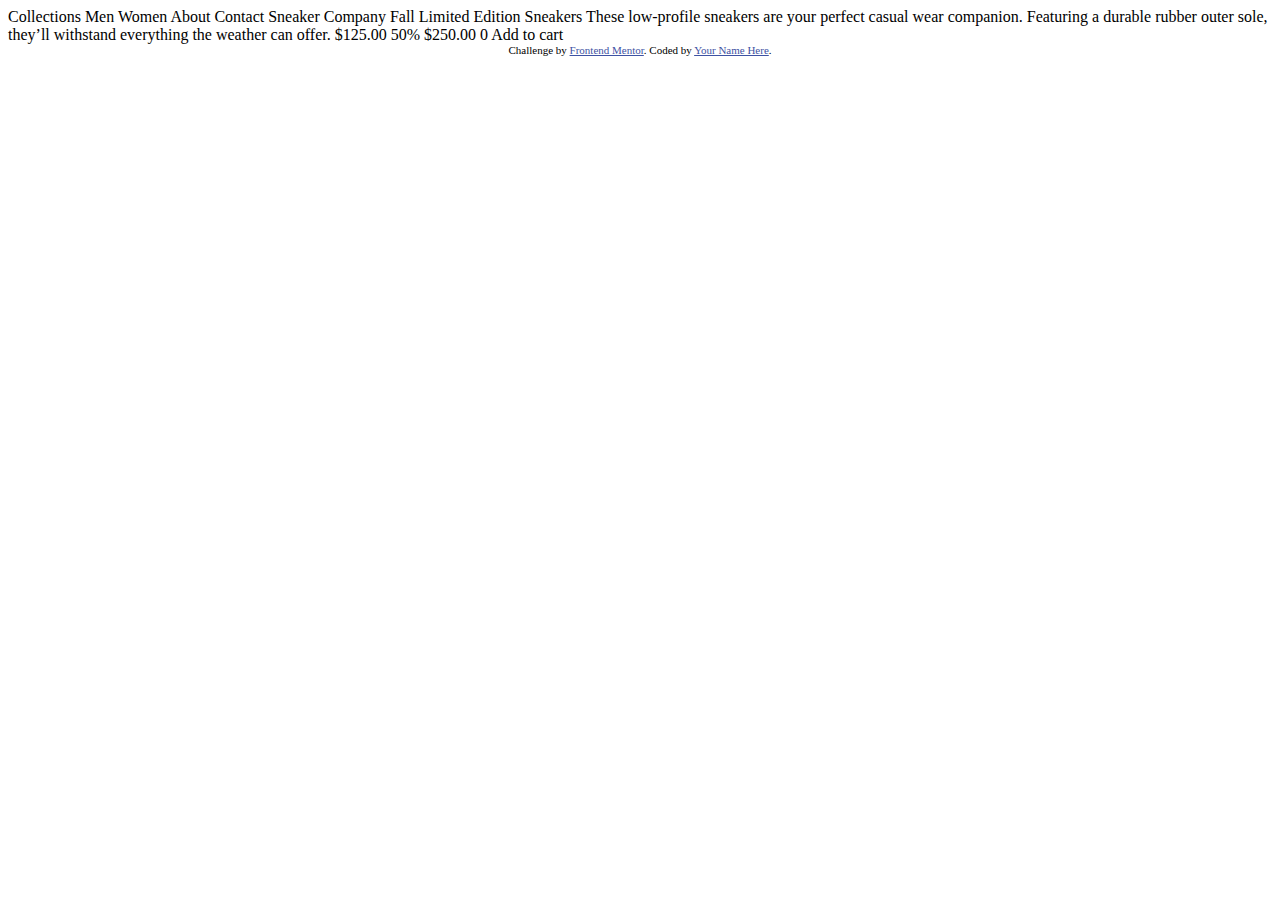
<file: index.html>
<!DOCTYPE html>
<html lang="en">
  <head>
    <meta charset="UTF-8" />
    <meta name="viewport" content="width=device-width, initial-scale=1.0" />
    <!-- displays site properly based on user's device -->

    <link
      rel="icon"
      type="image/png"
      sizes="32x32"
      href="./images/favicon-32x32.png"
    />
    <link rel="stylesheet" href="style.css" />
    <link rel="script" href="script.js" />
    <title>Frontend Mentor | E-commerce product page</title>
  </head>
  <body>
    Collections Men Women About Contact Sneaker Company Fall Limited Edition
    Sneakers These low-profile sneakers are your perfect casual wear companion.
    Featuring a durable rubber outer sole, they’ll withstand everything the
    weather can offer. $125.00 50% $250.00 0 Add to cart

    <div class="attribution">
      Challenge by
      <a href="https://www.frontendmentor.io?ref=challenge" target="_blank"
        >Frontend Mentor</a
      >. Coded by <a href="#">Your Name Here</a>.
    </div>
  </body>
</html>
</file>
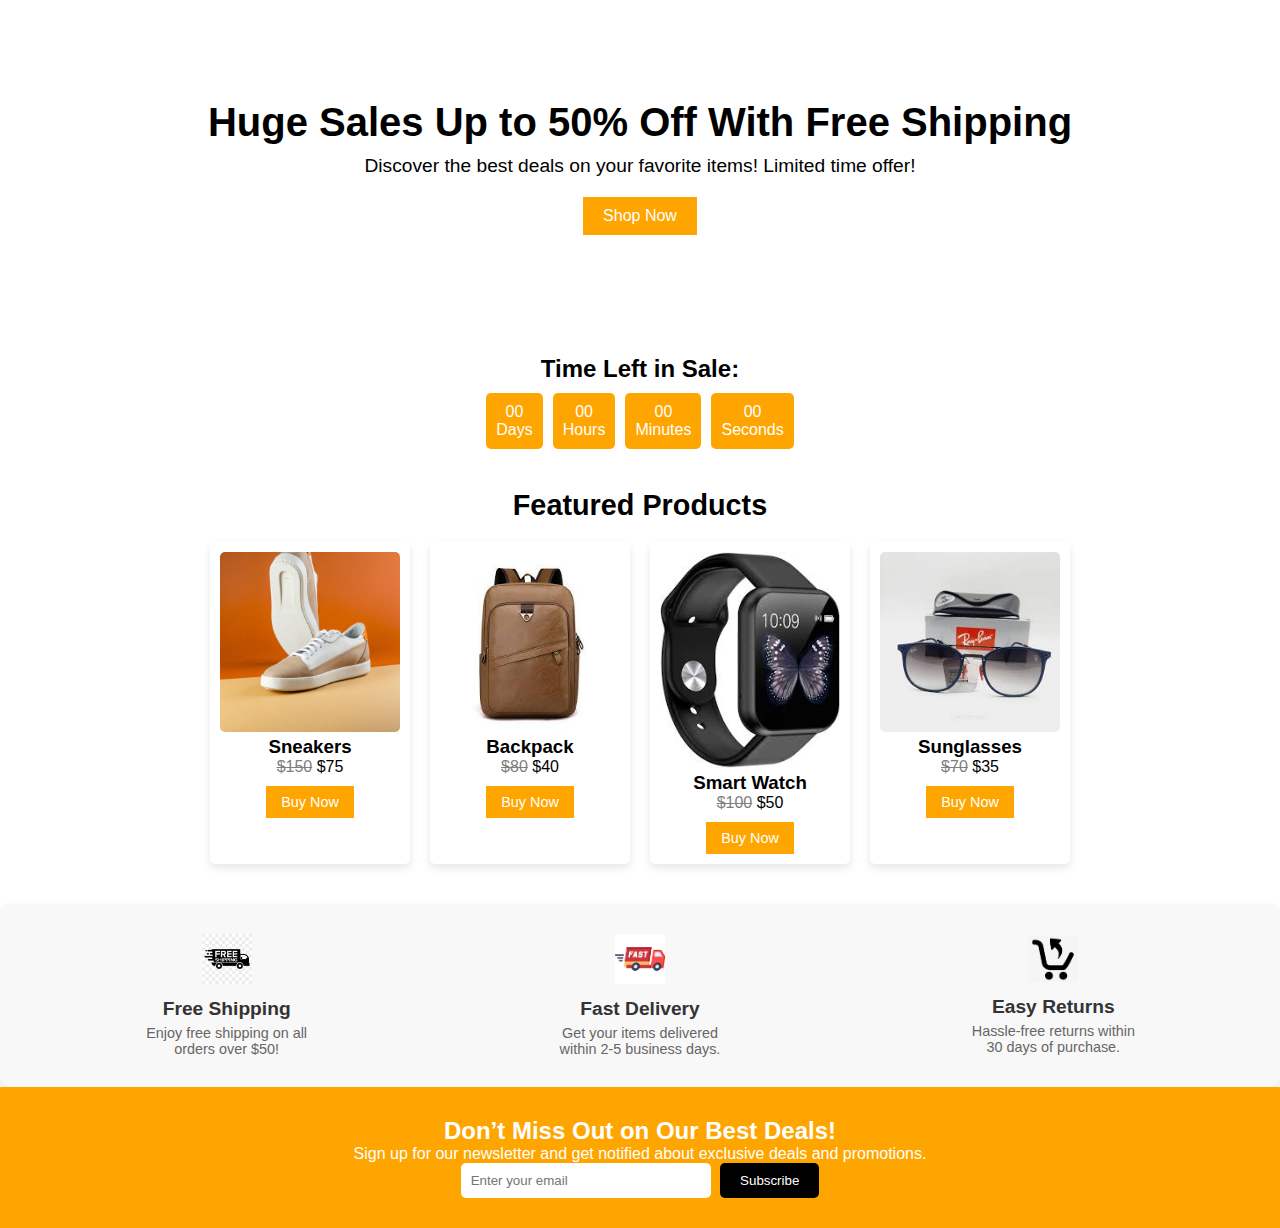
<file: promo-page/index.html>
<!DOCTYPE html>
<html lang="en">
<head>
  <meta charset="UTF-8">
  <meta name="viewport" content="width=device-width, initial-scale=1.0">
  <title>Sales Promotion</title>
  <link rel="stylesheet" href="./CSS/main.css">
</head>
<body>

  <!-- Header / Banner Section -->
  <header class="banner">
    <div class="fireworks">
      <div class="firework"></div>
      <div class="firework"></div>
      <div class="firework"></div>
      <div class="firework"></div>
      <div class="firework"></div>
    </div>
    <div class="banner-content">
      <h1>Huge Sales Up to 50% Off With Free Shipping</h1>
      <p>Discover the best deals on your favorite items! Limited time offer!</p>
      <button class="shop-now">Shop Now</button>
    </div>
  </header>

  <!-- Countdown Section -->
  <section class="countdown-section">
    <h2>Time Left in Sale:</h2>
    <div class="countdown-timer" id="countdown-timer">
      <div class="time-box">
        <span id="days">00</span>
        <p>Days</p>
      </div>
      <div class="time-box">
        <span id="hours">00</span>
        <p>Hours</p>
      </div>
      <div class="time-box">
        <span id="minutes">00</span>
        <p>Minutes</p>
      </div>
      <div class="time-box">
        <span id="seconds">00</span>
        <p>Seconds</p>
      </div>
    </div>
  </section>

  <!-- Featured Products Section -->
  <section class="featured-products">
    <h2>Featured Products</h2>
    <div class="product-grid">
      <div class="product-card">
        <img src="./image/image-product-1.jpg" alt="Product 1">
        <h3>Sneakers</h3>
        <p class="price"><span class="old-price">$150</span> $75</p>
        <button class="buy-now">Buy Now</button>
      </div>
      <div class="product-card">
        <img src="./image/backpack.jfif" alt="Product 2">
        <h3>Backpack</h3>
        <p class="price"><span class="old-price">$80</span> $40</p>
        <button class="buy-now">Buy Now</button>
      </div>
      <div class="product-card">
        <img src="./image/smart watch.jfif" alt="Product 3">
        <h3>Smart Watch</h3>
        <p class="price"><span class="old-price">$100</span> $50</p>
        <button class="buy-now">Buy Now</button>
      </div>
      <div class="product-card">
        <img src="./image/sunglasses.jfif" alt="Product 4">
        <h3>Sunglasses</h3>
        <p class="price"><span class="old-price">$70</span> $35</p>
        <button class="buy-now">Buy Now</button>
      </div>
    </div>
  </section>

   <!-- Free Shipping and Delivery Details -->
<section class="shipping-details">
    <div class="shipping-card">
      <img src="./image/free shipping icon.jpg" alt="Free Shipping Icon" class="icon">
      <h3>Free Shipping</h3>
      <p>Enjoy free shipping on all orders over $50!</p>
    </div>
    <div class="shipping-card">
      <img src="./image/fast delivery icon.png" alt="Fast Delivery Icon" class="icon">
      <h3>Fast Delivery</h3>
      <p>Get your items delivered within 2-5 business days.</p>
    </div>
    <div class="shipping-card">
      <img src="./image/return icon.png" alt="Easy Returns Icon" class="icon">
      <h3>Easy Returns</h3>
      <p>Hassle-free returns within 30 days of purchase.</p>
    </div>
  </section>

  <!-- Call-to-Action Section -->
  <section class="cta-section">
    <h2>Don’t Miss Out on Our Best Deals!</h2>
    <p>Sign up for our newsletter and get notified about exclusive deals and promotions.</p>
    <input type="email" placeholder="Enter your email">
    <button class="subscribe">Subscribe</button>
  </section>

  <script src="main.js"></script>
</body>
</html>
</file>
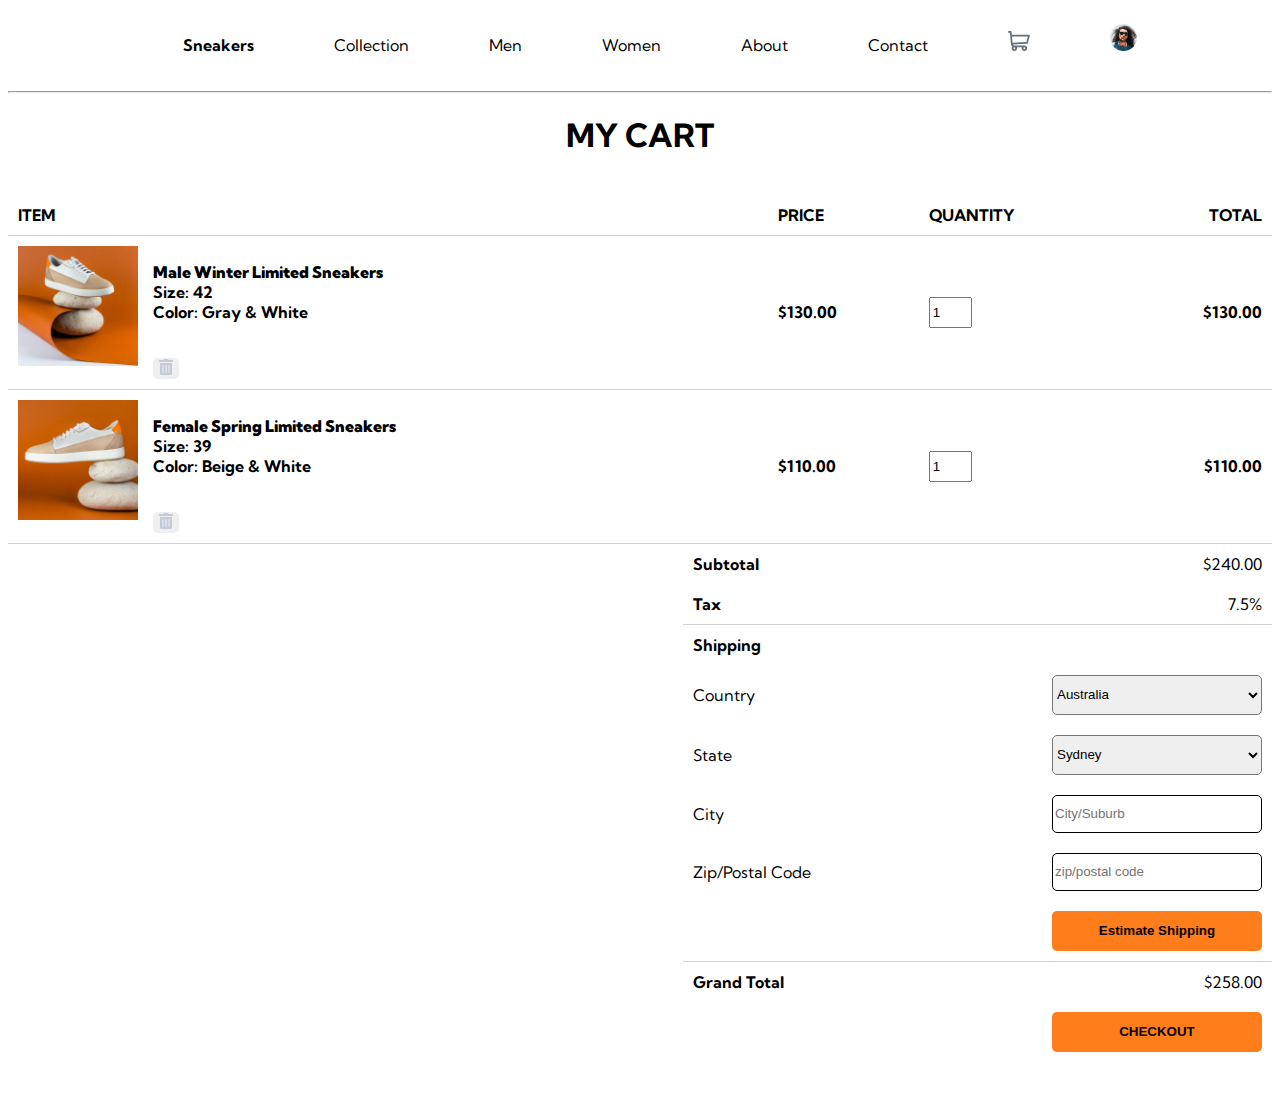
<file: Cart/cart.html>
<!DOCTYPE html>
<html lang="en">
<head>
    <meta charset="UTF-8">
    <meta name="viewport" content="width=device-width, initial-scale=1.0">
    <title>Cart Page</title>
    <link rel="stylesheet" href="./cart.css">
    <link href='https://fonts.googleapis.com/css?family=Kumbh Sans' rel='stylesheet'>
</head>
<body>
    <header id="top">
        <nav class="topbar">
            <ul class="topbar-navs">
                <li class="nav-link sneakers"><b>Sneakers</b></li>
                <li class="nav-link">Collection</li>
                <li class="nav-link">Men</li>
                <li class="nav-link">Women</li>
                <li class="nav-link">About</li>
                <li class="nav-link">Contact</li>
                <li class="nav-link"><a href="./cart.css"><svg width="22" height="20"  xmlns="http://www.w3.org/2000/svg"><path d="M20.925 3.641H3.863L3.61.816A.896.896 0 0 0 2.717 0H.897a.896.896 0 1 0 0 1.792h1l1.031 11.483c.073.828.52 1.726 1.291 2.336C2.83 17.385 4.099 20 6.359 20c1.875 0 3.197-1.87 2.554-3.642h4.905c-.642 1.77.677 3.642 2.555 3.642a2.72 2.72 0 0 0 2.717-2.717 2.72 2.72 0 0 0-2.717-2.717H6.365c-.681 0-1.274-.41-1.53-1.009l14.321-.842a.896.896 0 0 0 .817-.677l1.821-7.283a.897.897 0 0 0-.87-1.114ZM6.358 18.208a.926.926 0 0 1 0-1.85.926.926 0 0 1 0 1.85Zm10.015 0a.926.926 0 0 1 0-1.85.926.926 0 0 1 0 1.85Zm2.021-7.243-13.8.81-.57-6.341h15.753l-1.383 5.53Z" fill="#69707D" fill-rule="nonzero"/></svg></a></li>
                <li class="nav-link"><img width="27" height="27" src="../images/image-avatar.png " alt="avatar" ></li>
            </ul>
        </nav>
    </header>
    <hr class="hr">
    <H1 class="my-cart">MY CART</H1>

    <div class="items-container cart-items">
        <table>
            <tr class="table-heads">
                <th>ITEM</th>
                <th>PRICE</th>
                <th>QUANTITY</th>
                <th class="total-item-price">TOTAL</th>
            </tr>

        </table>
        <div class="total-container">
            <table>
                <tr class="sub">
                    <th>Subtotal</th>
                    <td>$</td>
                </tr>
                <tr>
                    <th>Tax</th>
                    <td>7.5%</td>
                </tr>
                <tr class="ship">
                    <th>Shipping</th>
                        <tr>
                            <td>Country</td>
                            <td>
                                <select>
                                    <option>Australia</option>
                                    <option>Portugal</option>
                                    <option>Nigeria</option>
                                    <option>USA</option>
                                </select>
                            </td>
                        </tr>
                        <tr>
                            <td>State</td>
                            <td> <select>
                                <option>Sydney</option>
                                <option>Madeira</option>
                                <option>Lagos</option>
                                <option>New York</option>
                            </select></td>
                        </tr>
                        <tr>
                            <td>City</td>
                            <td><input type="text" placeholder="City/Suburb"></td>
                        </tr>
                        <tr>
                            <td>Zip/Postal Code</td>
                            <td><input type="text" placeholder="zip/postal code"></td>
                        </tr>
                        <tr>
                            <td></td>
                            <td class="Shipping">
                                <div class="shipping-button">
                                    <button id="shipping-button">Estimate Shipping</button>
                                </div>
                            </td>
                        </tr>
                </tr>
                
                    <tr class="grand">
                        <th>Grand Total</th>
                        <td>$245.00</td>
                    </tr>
                    <tr>
                        <td></td>
                        <td> 
                            <div class="checkout-button">
                                <button id="checkout-button">CHECKOUT</button>
                            </div>
                        </td>
                    </tr>
            </table>
            
        </div>
    </div>
    <script src="cart.js"></script>
</body>
</html>
</file>
<file: style.css>
.attribution {
  font-size: 11px;
  text-align: center;
}
.attribution a {
  color: hsl(228, 45%, 44%);
}
</file>
<file: Cart/cart.css>
body{
    font-family: 'kumbh sans';
}

.topbar{
    display: flex;
    justify-content: center;
    width: 100%;
    background-color: white;
    margin-bottom: 20px;
    
}

.topbar-navs{

    list-style: none;
}
.nav-link{
    display: inline;
    margin: 30px;
    padding: 8px;
    border-radius: 5px;
}

.hr{
    height: 0.2px;
    background-color: hsl(240, 14%, 90%)
}

h1{
    text-align: center;
}

.table-heads{
    border-bottom: 1px solid lightgray;

}

.items-name{
    font-weight: bold;
}


.cart-items{
    margin: 40px auto;
}

table{
    width: 100%;
    border-collapse: collapse;
}

.cart-products{
    display: flex;
    flex-wrap: wrap;
    gap: 15px;
}

th{
    text-align: left;
    padding: 10px;
    color: black;
}

td{
    padding: 10px;
}

td input{
    width: 35px;
    height: 25px;
}

input[type=text]{
    width: 204px;
    height: 34px;
    border-radius: 5px;
    border: 1px solid;
}

select{
    width: 210px;
    height: 40px;
    border-radius: 5px;
}

.total-container{
    display: flex;
    justify-content: flex-end;
}

.total-container table{
    border-top: 2px;
    width: 100%;
    max-width: 589px;
}

.shipping-button{
    display: flex;
    justify-content: end;
}

.check-button{
    display: flex;
    justify-content: flex-end;
    
}

td:last-child, .total-item-price{
    text-align: right;

}

.item-1, .item-2, .grand, .ship{
    border-top: 1px solid lightgray;
    
}

.item-2{
    border-bottom: 1px solid lightgray;
}

button{
    border-radius: 5px;
    border: none;
}


#shipping-button, #checkout-button{
  background-color: hsl(26, 100%, 55%);
  border-radius: 5px;
  width: 210px;
  height: 40px;
  border: 0px;
  font-weight: bold;
}
</file>
<file: promo-page/CSS/main.css>
/* Reset */
* {
    margin: 0;
    padding: 0;
    box-sizing: border-box;
  }
  
  body {
    font-family: Arial, sans-serif;
  }

header.banner {
    background: white
    color white;
    text-align: center;
    padding: 100px 20px;
}
  
  /* Fireworks */
  .fireworks {
    position: absolute;
    top: 0;
    left: 0;
    width: 100%;
    height: 100%;
    pointer-events: none;
    overflow: hidden;
  }
  
  .firework {
    position: absolute;
    background-color: red;
    border-radius: 50%;
    animation: explode 1s ease-in-out infinite;
  }
  
  @keyframes explode {
    0% {
      width: 5px;
      height: 5px;
      opacity: 1;
      transform: translateY(0) translateX(0);
    }
    50% {
      width: 15px;
      height: 15px;
      opacity: 0.8;
    }
    100% {
      width: 0;
      height: 0;
      opacity: 0;
      transform: translateY(-50px) translateX(50px);
    }
  }
  
  /* Create multiple fireworks with different animations */
  .firework:nth-child(1) {
    top: 20%;
    left: 10%;
    animation-delay: 0.2s;
  }
  
  .firework:nth-child(2) {
    top: 50%;
    left: 30%;
    animation-delay: 0.4s;
  }
  
  .firework:nth-child(3) {
    top: 70%;
    left: 80%;
    animation-delay: 0.6s;
  }
  
  .firework:nth-child(4) {
    top: 30%;
    left: 60%;
    animation-delay: 0.8s;
  }
  
  .firework:nth-child(5) {
    top: 80%;
    left: 20%;
    animation-delay: 1s;
  }  
  
  .banner-content h1 {
    font-size: 2.5rem;
    margin-bottom: 10px;
  }
  
  .banner-content p {
    font-size: 1.2rem;
    margin-bottom: 20px;
  }
  
  .banner-content .shop-now {
    background-color: #FFA500;
    color: white;
    padding: 10px 20px;
    border: none;
    cursor: pointer;
    font-size: 1rem;
  }

  .shop-now:hover {
    background-color:blue;
  }

  /* Shipping and Delivery Details Section */
.shipping-details {
    display: flex;
    justify-content: space-around;
    align-items: center;
    background-color: #f8f8f8;
    padding: 20px;
    margin-top: 20px;
    border-radius: 10px;
    box-shadow: 0px 4px 8px rgba(0, 0, 0, 0.1);
  }
  
  .shipping-card {
    text-align: center;
    width: 200px;
    padding: 10px;
  }
  
  .shipping-card .icon {
    width: 50px;
    margin-bottom: 10px;
  }
  
  .shipping-card h3 {
    font-size: 1.2rem;
    margin-bottom: 5px;
    color: #333;
  }
  
  .shipping-card p {
    font-size: 0.9rem;
    color: #666;
  }
  
  @media (max-width: 768px) {
    .shipping-details {
      flex-direction: column;
      gap: 20px;
    }
  }  
  
  .countdown-section {
    text-align: center;
    padding: 20px;
  }
  
  .countdown-section h2 {
    font-size: 1.5rem;
    margin-bottom: 10px;
  }
  
  .countdown-timer {
    display: flex;
    justify-content: center;
    gap: 10px;
  }
  
  .time-box {
    background: #FFA500;
    color: white;
    padding: 10px;
    border-radius: 5px;
    text-align: center;
  }
  
  .featured-products {
    padding: 20px;
    text-align: center;
  }
  
  .featured-products h2 {
    font-size: 1.8rem;
    margin-bottom: 20px;
  }
  
  .product-grid {
    display: flex;
    gap: 20px;
    flex-wrap: wrap;
    justify-content: center;
  }
  
  .product-card {
    background: #fff;
    padding: 10px;
    width: 200px;
    box-shadow: 0px 4px 8px rgba(0, 0, 0, 0.1);
    border-radius: 5px;
    text-align: center;
  }
  
  .product-card img {
    width: 100%;
    border-radius: 5px;
  }
  
  .price .old-price {
    text-decoration: line-through;
    color: grey;
  }
  
  .buy-now {
    background-color: #FFA500;
    color: white;
    padding: 8px 15px;
    border: none;
    cursor: pointer;
    font-size: 0.9rem;
    margin-top: 10px;
  }

  .buy-now:hover {
    background-color:blue;
  }
  
  .cta-section {
    background-color: #FFA500;
    color: white;
    text-align: center;
    padding: 30px 20px;
  }
  
  .cta-section input[type="email"] {
    padding: 10px;
    width: 250px;
    border: none;
    border-radius: 5px;
    margin-right: 5px;
  }
  
  .cta-section .subscribe {
    padding: 10px 20px;
    border: none;
    background-color: black;
    color: white;
    cursor: pointer;
    border-radius: 5px;
  }
  
  @media (max-width: 768px) {
    .banner-content h1 {
      font-size: 2rem;
    }
    .countdown-timer, .product-grid {
      flex-direction: column;
    }
    .cta-section input[type="email"] {
      width: 100%;
      margin-bottom: 10px;
    }
  }
</file>
